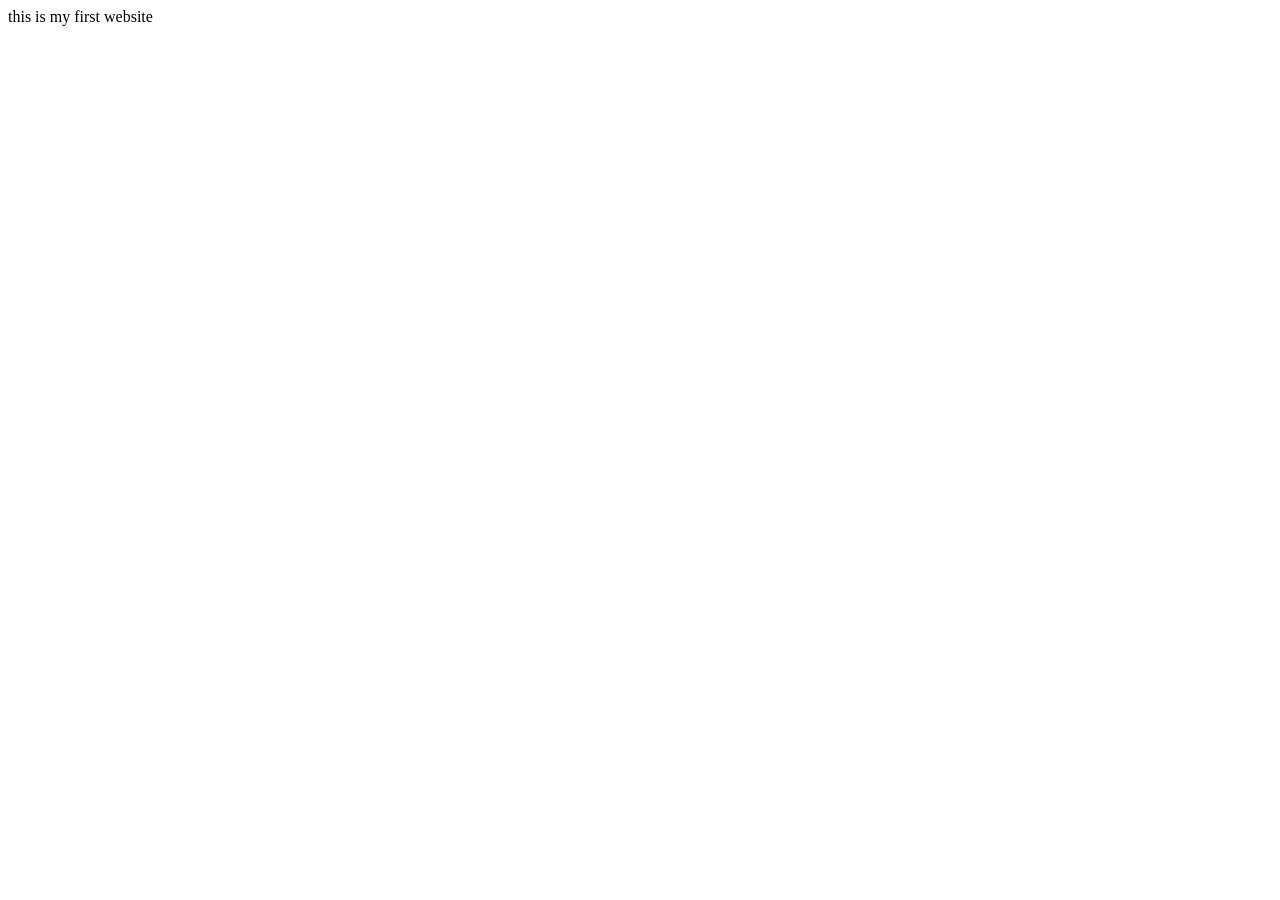
<file: index.html>
<!DOCTYPE html>
<html lang="en">
<head>
    <meta charset="UTF-8">
    <meta http-equiv="X-UA-Compatible" content="IE=edge">
    <meta name="viewport" content="width=device-width, initial-scale=1.0">
    <title>Document</title>
</head>
<body>
    
</body>
</html>this is my first website

</html>
</file>
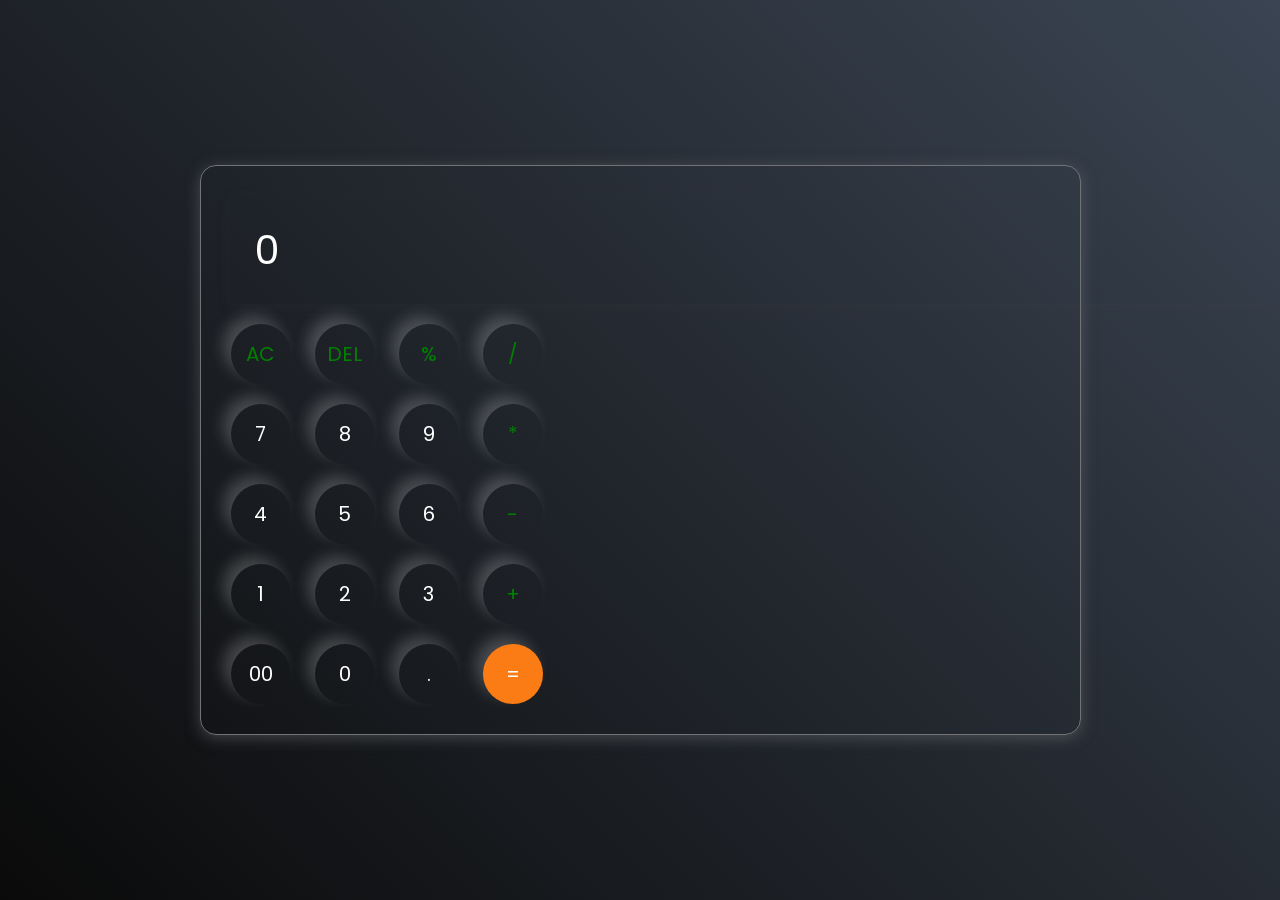
<file: calculator/index.html>
<!DOCTYPE html>
<html lang="en">
<head>
    <meta charset="UTF-8">
    <meta name="viewport" content="width=device-width, initial-scale=1.0">
    <title>Calculator</title>
    <link rel="stylesheet" href="style.css">
    
<body>
  <div class="calculator">
    <input type="text" id="inputbox" placeholder="0">
    <div>
        <button class="operator">AC</button>
        <button class="operator">DEL</button>
        <button class="operator">%</button>
        <button class="operator">/</button>
    </div>
    <div>
        <button>7</button>
        <button>8</button>
        <button>9</button>
        <button class="operator">*</button>
    </div>
    <div>
        <button>4</button>
        <button>5</button>
        <button>6</button>
        <button class="operator">-</button>
    </div>
    <div>
        <button>1</button>
        <button>2</button>
        <button>3</button>
        <button class="operator">+</button>
    </div>
    <div>
        <button>00</button>
        <button>0</button>
        <button>.</button>
        <button class="equalBtn">=</button>
    </div>
  </div>  
  <script src="script.js"></script>
</body>
</html>
</file>
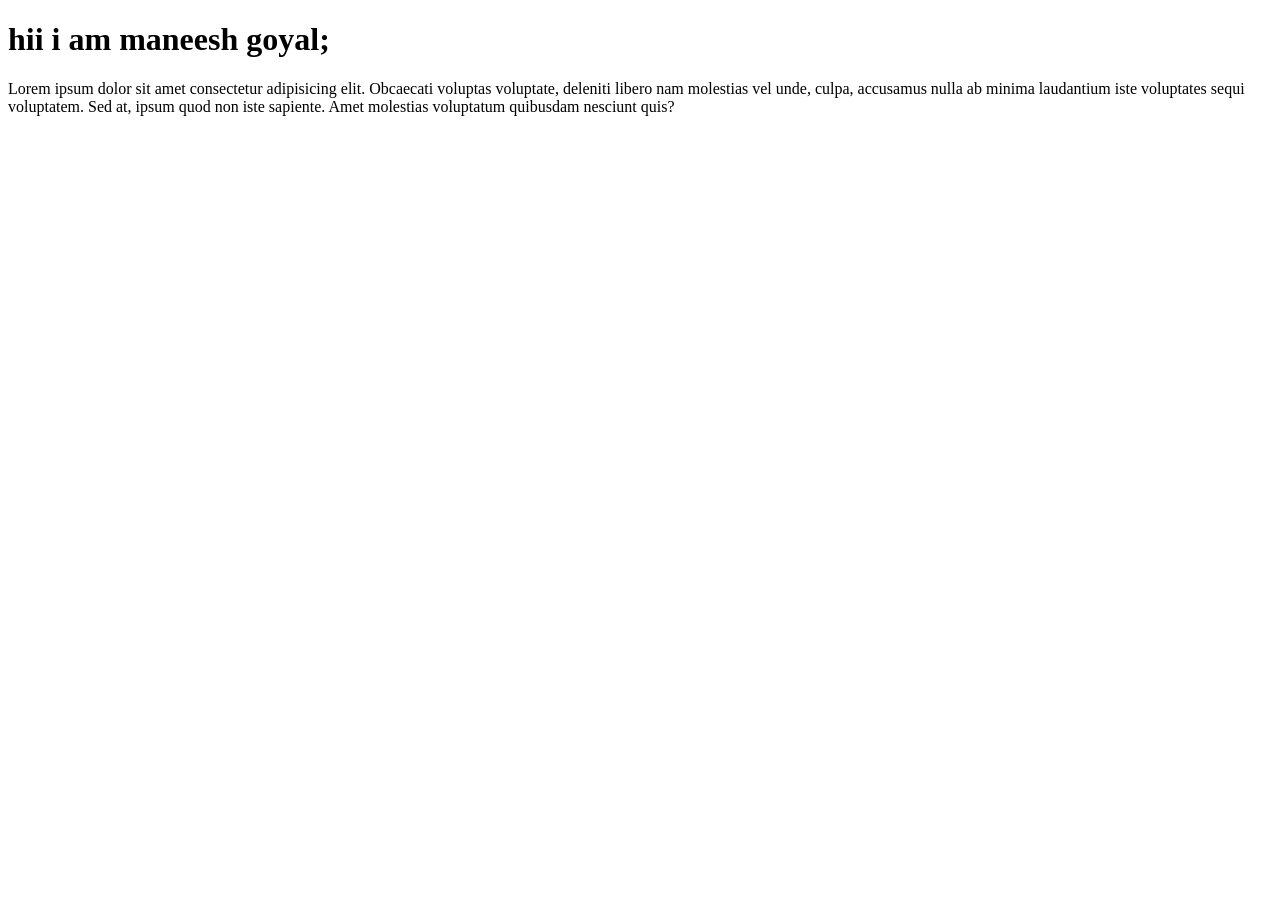
<file: normal/index.html>
<!DOCTYPE html>
<html lang="en">

<head>
    <meta charset="UTF-8">
    <meta name="viewport" content="width=device-width, initial-scale=1.0">
    <title>Document</title>
</head>

<body>
    <h1>hii i am maneesh goyal;</h1>
    <p>Lorem ipsum dolor sit amet consectetur adipisicing elit. Obcaecati voluptas voluptate, deleniti libero nam
        molestias vel unde, culpa, accusamus nulla ab minima laudantium iste voluptates sequi voluptatem. Sed at, ipsum
        quod non iste sapiente. Amet molestias voluptatum quibusdam nesciunt quis?</p>
</body>

</html>
</file>
<file: calculator/style.css>
@import url("https://fonts.googleapis.com/css2?family=Balsamiq+Sans:ital,wght@1,400;1,700&family=Poppins:ital,wght@0,400;0,700;1,500&display=swap");

* {
  margin: 0;
  padding: 0;
  box-sizing: border-box;
  /* font-family: 'Balsamiq Sans', sans-serif; */
font-family: 'Poppins', sans-serif;
}
body{
    width: 100%;
    height: 100vh;
    display: flex;
    justify-content: center;
    align-items: center;
    background: linear-gradient(45deg,#0a0a0a, #3a4452);
}
.calculator{
    border: 1px solid #717377;
    padding: 20px;
    border-radius: 16px;
    background: transparent;
    box-shadow: 0px 3px 15px rgba(113, 115, 119, 0.5);
    width: fit-content;
    height: fit-content;
}
input{
    width: 320%;
    border: none;
    padding: 24px;
    margin: 10px;
    background: transparent;
    box-shadow: 0px 3px 15px rgba(84, 84, 84, 0.1);
    font-size: 40px;
    text-align: rigt;
    cursor: pointer;
    color: #ffffff;
}
input::placeholder{
    color: #ffffff;
}
button{
    width:60px ;
    border: none;
    height: 60px;
    margin: 10px;
    border-radius: 50%;
    background: transparent;
    color: #ffffff;
    font-size: 20px;
    box-shadow: -8px -8px 15px rgba(255, 255, 255, 0.2);
    cursor: pointer;

}
.equalBtn{
    background-color: #fb7c14;
}
.operator{
    color: green;
}
</file>
